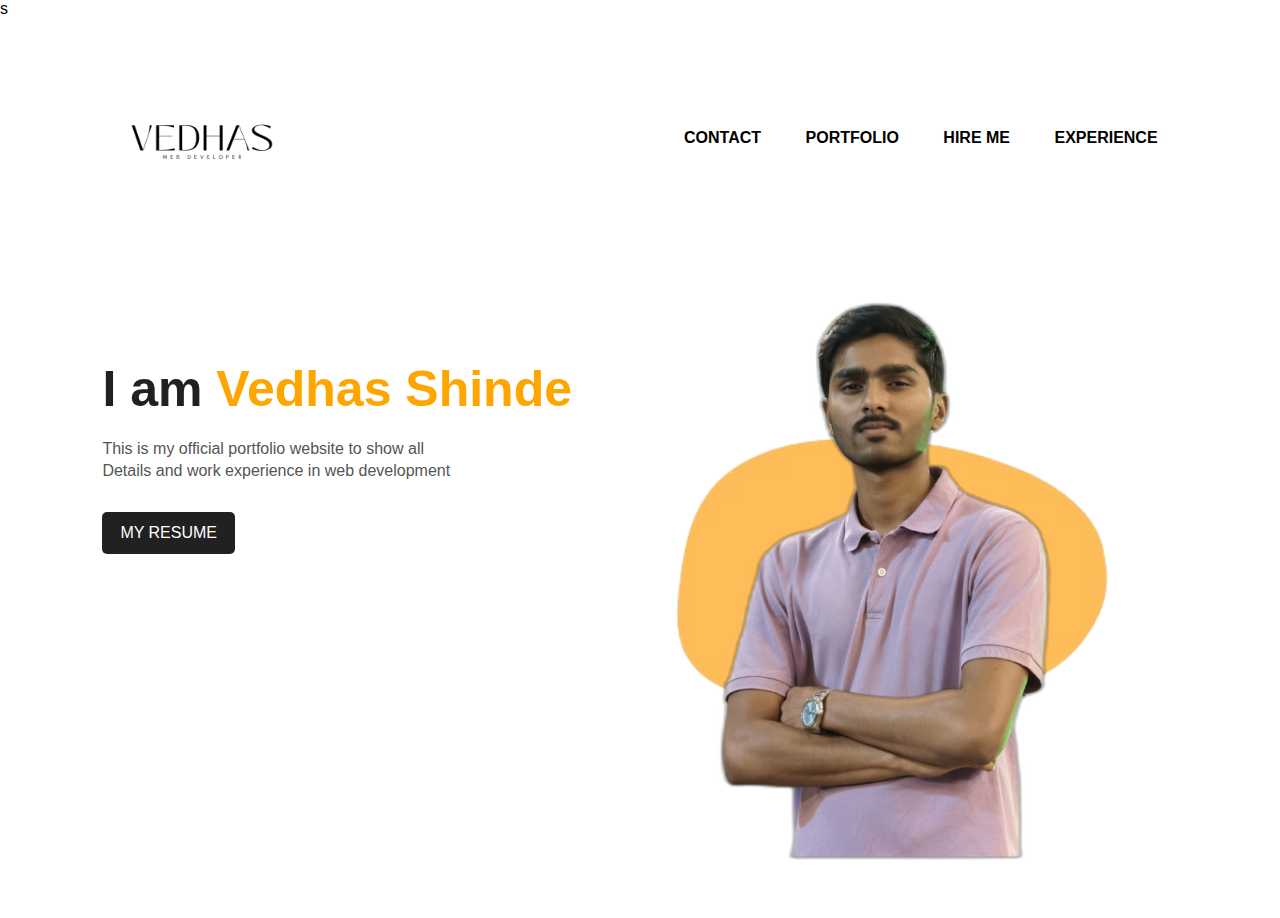
<file: index.html>
s
<!DOCTYPE html>
<html lang="en">
<head>
    <meta charset="UTF-8">
    <meta name="viewport" content="width=device-width, initial-scale=1.0">
    <title>VEDHAS PORTFOLIO</title>
    <link  rel="stylesheet"  href="style.css">
</head>
<body>
    <div class="hero">
    <nav >
        <img src="VEDHAS.png" alt="Vedhas logo" class="logo">
        <ul>
            <li><a href="tel:+9082227315">CONTACT</a></li>
            
            <li><a href="#">PORTFOLIO</a></li>
            <li><a href="mailto:shindevedhasp@gmail.com">HIRE ME</a></li>
            <li><a href="#">EXPERIENCE</a></li>
        </ul>
    </nav>
    <div class="detail">
        <h1>I am <span>Vedhas Shinde</span></h1>
        <p>This is my official portfolio website to show all
        <br> Details and work experience in web development
        <br><a href="https://vedhasssss.github.io/Resume/" class="CV">MY RESUME</a>
    </div>
    <div class="images">
        <img src="SHAPE.png" alt="shape" class="shape">
        <img src="boy1.png" alt="boy"class="boy">
    </div>
</div>
    
</body>
</html>
</file>
<file: style.css>
*{
    margin:0;
    padding:0;
    font-family:sans-serif;
    
}

.hero{
    position:relative;
    width: 100%;
    height:100vh;
    background:#ffffff;
}

.logo{
    height: 200px;
    width: 200px;
}
nav{
    display: flex;
    width: 84%;
    margin: auto;
    padding: 20px 0;
    align-items: center;
    justify-content: space-between;
   
}
nav ul li{
    display: inline-block;
    list-style: none;
    margin: 10px 20px;
}
nav ul li a{
    text-decoration:none;
    color: #000;
    font-weight: bold;
}

nav ul li a:hover{
    color: orange;
}

.detail{
    margin-left: 8%;
    margin-top: 8%;
}
.detail h1{
    font-size: 50px;
    color: #212121;
    margin-bottom: 20px;
}
span{
    color: orange;
}
.detail p{
    color:#555;
    line-height: 22px;
}
.detail a{
    background:#212121;
    padding: 10px 18px;
    text-decoration: none;
    color: #fff;
    display: inline-block;
    margin: 30px 0;
    border-radius:5px;
}
.images{
    width: 45%;
    height: 80%;
    position:absolute;
    bottom: 0;
    right: 100px;
}
.images img{
    height:100%;
    position: absolute;
    left:50%;
    bottom: 0;
    transform: translateX(-50%);
    transition: bottom 1s,left 1s;
}


.images:hover .shape{
    bottom: 40px;
}
.images:hover .boy{
    left:45%;
}
.CV:hover{
    color: orange;
}
.call{
    height: 30px;
    width: 30px;
}
.email{
    height: 30px;
    width: 30px;
}
</file>
